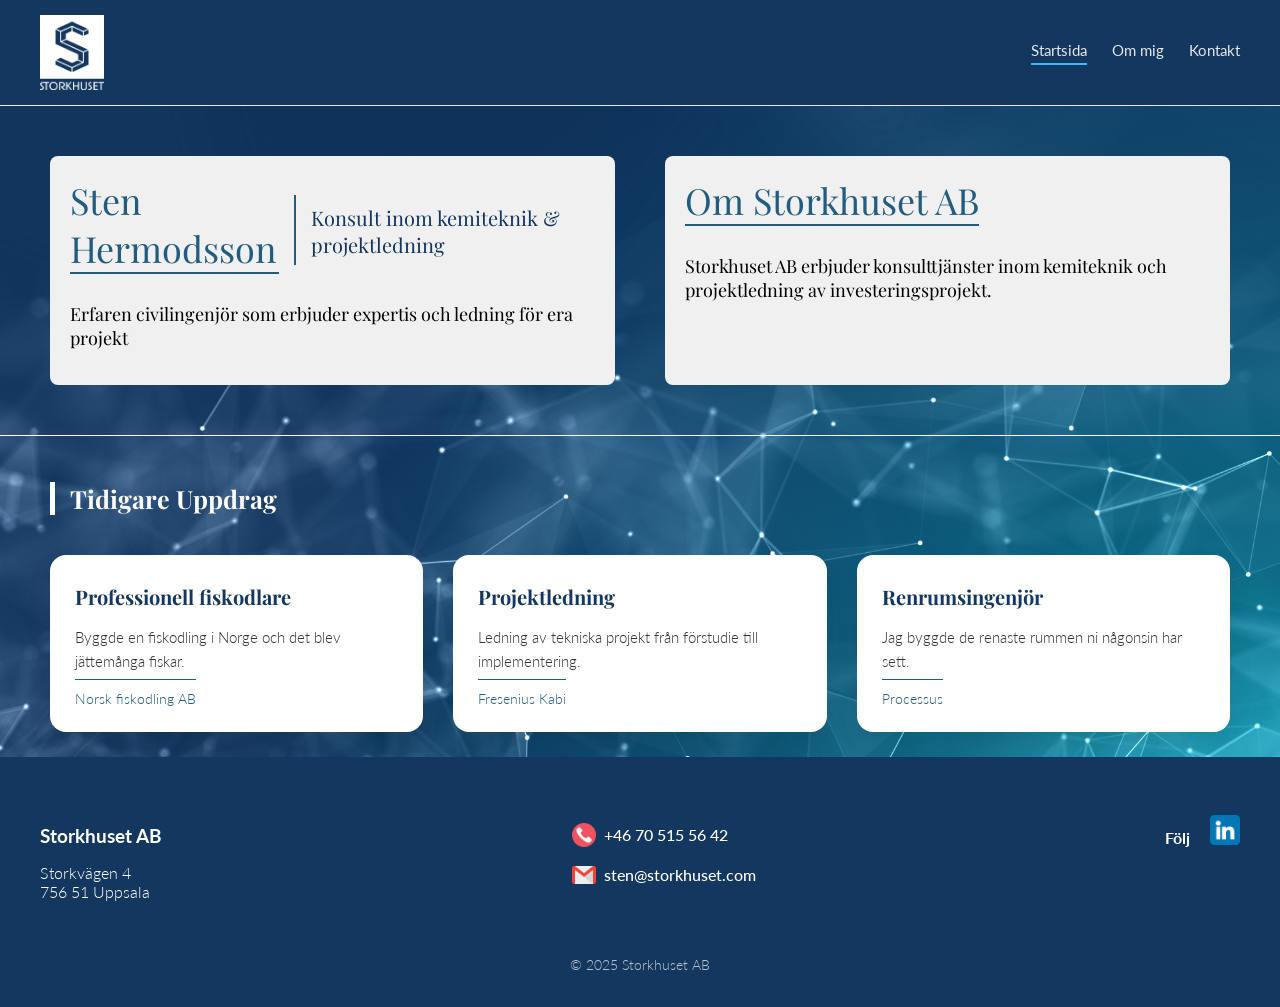
<file: index.html>
<!DOCTYPE html>
<html lang="sv">

<head>
  <link href="https://fonts.googleapis.com/css2?family=Lato:wght@300;400;700&family=Playfair+Display:wght@400;700&display=swap" rel="stylesheet">
<link rel="icon" type="image/png" href="img/loggalink.png">
  <meta charset="UTF-8">
  <meta name="viewport" content="width=device-width, initial-scale=1.0">
  <title>Storkhuset</title>
  <link rel="stylesheet" href="style.css">
</head>

<body>

<header class="site-header">
  <div class="header-inner">

    <div class="logo-area">
      <img src="img/logga.png" alt="Logga" class="logga">
    </div>

    <nav class="main-nav">
      <a href="index.html" class="nav-box active">Startsida</a>
      <a href="about.html" class="nav-box">Om mig</a>
      <a href="kontakt.html"  class="nav-box">Kontakt</a>
    </nav>

  </div>
</header>

  <main>
    <div class = "intro">
    <div class="name-card">
      <div class="name-card2">
    <h1> Sten Hermodsson </h1>
    <span class="divider"></span>
    <h2> Konsult inom kemiteknik & projektledning</h2>
  </div>
    <h3> Erfaren civilingenjör som erbjuder expertis och ledning för era projekt </h3>
    </div>


  <div class="company-card">
    <h1>Om Storkhuset AB</h1>
    <h3> Storkhuset AB erbjuder konsulttjänster inom kemiteknik och projektledning av investeringsprojekt.  </h3>
  </div>
</div>

<section class="projects">
  <h2>Tidigare Uppdrag</h2>

  <div class="project-grid">
    <div class="project-bubble">
      <h3>Professionell fiskodlare</h3>
      <p>Byggde en fiskodling i Norge och det blev jättemånga fiskar. </p>
      <span class="project-meta">Norsk fiskodling AB</span>
    </div>

    <div class="project-bubble">
      <h3>Projektledning</h3>
      <p>Ledning av tekniska projekt från förstudie till implementering.</p>
      <span class="project-meta">Fresenius Kabi</span>
    </div>

    <div class="project-bubble">
      <h3>Renrumsingenjör</h3>
      <p>Jag byggde de renaste rummen ni någonsin har sett.</p>
      <span class="project-meta">Processus</span>
    </div>
  </div>
</section>
   

  </main>


  <footer class="site-footer">

    <div class="footer-inner">
  
      <div class="footer-col">
        <h3>Storkhuset AB</h3>
        <p>
          Storkvägen 4<br>
          756 51 Uppsala
        </p>
      </div>
  
      <div class="footer-col">
        <p class="contact-item">
         <img src="img/phone-call.png" alt="phone" class="icon"> 
        <a href="tel:+46705155642" class="contact-link">
          +46 70 515 56 42
        </a>
      </p>
        <p class="contact-item">
        <img src="img/gmail.png" alt="mail" class="icon">
        <a href="mailto:sten@storkhuset.com" class="contact-link">
        sten@storkhuset.com
      </a>
      </p>
      </div>

      <div class="footer-col">
        <div class="follow-row">
          <h4>Följ</h4>
          <a href="https://www.linkedin.com">
            <img src="img/linkedin.png" alt="LinkedIn" class="icon">
          </a>
        </div>
      </div>
  
    </div>
  
    <p class="footer-copy">© 2025 Storkhuset AB</p>
  
  </footer>
</body>


</html>
</file>
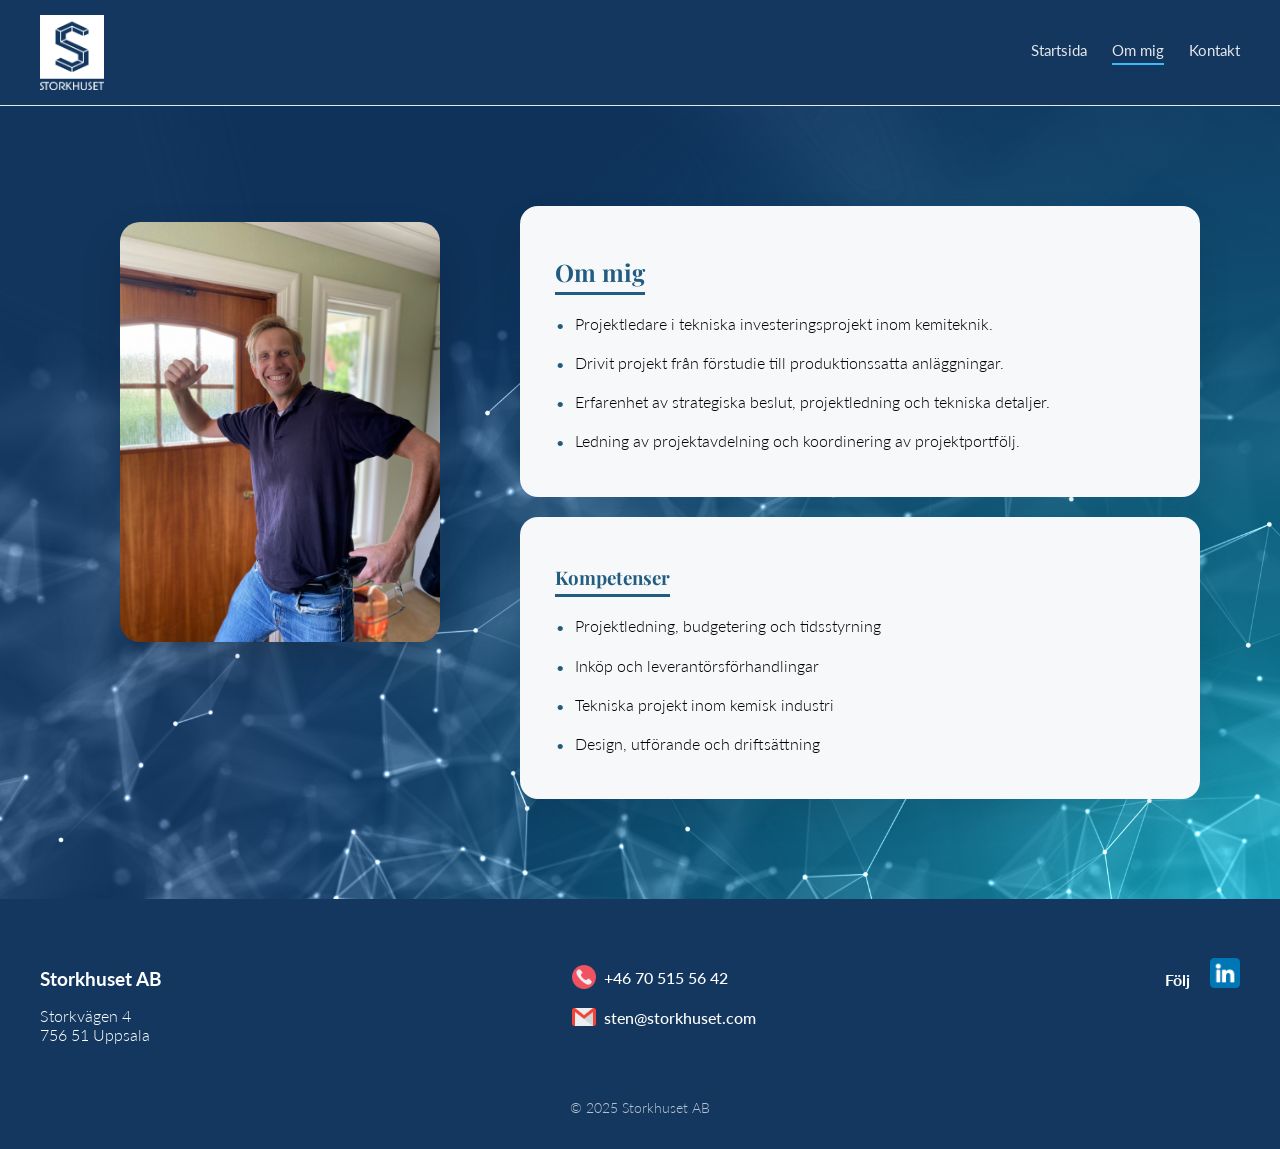
<file: about.html>
<!DOCTYPE html>
<html lang="sv">

<head>
  <link href="https://fonts.googleapis.com/css2?family=Lato:wght@300;400;700&family=Playfair+Display:wght@400;700&display=swap" rel="stylesheet">
<link rel="icon" type="image/png" href="img/loggalink.png">
  <meta charset="UTF-8">
  <meta name="viewport" content="width=device-width, initial-scale=1.0">
  <title>Storkhuset</title>
  <link rel="stylesheet" href="style.css">
</head>

<body>

<header class="site-header">
  <div class="header-inner">

    <div class="logo-area">
      <img src="img/logga.png" alt="Logga" class="logga">
    </div>

    <nav class="main-nav">
      <a href="index.html" class="nav-box">Startsida</a>
      <a href="about.html" class="nav-box active">Om mig</a>
      <a href="kontakt.html"  class="nav-box">Kontakt</a>
    </nav>

  </div>
</header>

<main>

    <section class="about-section">
        <figure class="profile-figure">
          <img src="img/profile.png" alt="Profilbild">
        </figure>
      
        <div class="about-content">
          <div class="bubble about-text">
            <h2>Om mig</h2>
            <ul>
              <li>Projektledare i tekniska investeringsprojekt inom kemiteknik.</li>
              <li>Drivit projekt från förstudie till produktionssatta anläggningar.</li>
              <li>Erfarenhet av strategiska beslut, projektledning och tekniska detaljer.</li>
              <li>Ledning av projektavdelning och koordinering av projektportfölj.</li>
            </ul>
          </div>
      
          <div class="bubble competencies">
            <h3>Kompetenser</h3>
            <ul>
              <li>Projektledning, budgetering och tidsstyrning</li>
              <li>Inköp och leverantörsförhandlingar</li>
              <li>Tekniska projekt inom kemisk industri</li>
              <li>Design, utförande och driftsättning</li>
            </ul>
          </div>
        </div>
      </section>
      
  

</main>

<footer class="site-footer">

    <div class="footer-inner">
  
      <div class="footer-col">
        <h3>Storkhuset AB</h3>
        <p>
          Storkvägen 4<br>
          756 51 Uppsala
        </p>
      </div>
  
      <div class="footer-col">
        <p class="contact-item">
         <img src="img/phone-call.png" alt="phone" class="icon"> 
        <a href="tel:+46705155642" class="contact-link">
          +46 70 515 56 42
        </a>
      </p>
        <p class="contact-item">
        <img src="img/gmail.png" alt="mail" class="icon">
        <a href="mailto:sten@storkhuset.com" class="contact-link">
        sten@storkhuset.com
      </a>
      </p>
      </div>

      <div class="footer-col">
        <div class="follow-row">
          <h4>Följ</h4>
          <a href="https://www.linkedin.com">
            <img src="img/linkedin.png" alt="LinkedIn" class="icon">
          </a>
        </div>
      </div>
  
    </div>
  
    <p class="footer-copy">© 2025 Storkhuset AB</p>
  
  </footer>
</body>


</html>
</file>
<file: style.css>
/* ALLMÄN */
html, body {
  height: 100%;
  margin: 0;
  
}

body {
  display: flex;
  flex-direction: column;
  font-family: 'Lato', sans-serif;
  font-weight: 300;
  
}

main {
  flex: 1;
  background-image: url("img/background.png");
  background-size: cover;      
  background-position: center; 
}

.intro {
  display: flex;
  gap: 50px; 
  padding: 50px;
  flex-wrap: wrap;
  border-bottom: 1px solid white;
  
}

.name-card, .company-card {
  background-color: #f0f0f0; 
  padding: 20px;
  border-radius: 8px;
  flex: 1; 
  min-width: 100%; 
  font-family: 'Playfair Display', serif;
  font-weight: 400; /* elegant men inte för tjock */
  min-width: 0; 
}

.name-card:hover {
  transform: translateY(-6px);              
  box-shadow: 0 14px 30px rgba(0,0,0,0.12); 
}

.company-card:hover {
  transform: translateY(-6px);              
  box-shadow: 0 14px 30px rgba(0,0,0,0.12); 
}

/* Själva länken */
.contact-link {
  color: white;          /* eller samma färg som texten */
  text-decoration: none; /* ta bort blå underline */
  font-weight: 500;
}

/* Hover-effekt (valfri men snygg) */
.contact-link:hover {
  text-decoration: underline;
  opacity: 0.9;
}


/* ------------------ About Section Layout ------------------ */
.about-section {
  display: flex;
  gap: 40px;
  align-items: flex-start;
  padding: 100px 80px;
  max-width: 1200px;
  margin: 0 auto;
  flex-wrap: wrap;
}

/* Profilbild */
.profile-figure {
  width: 320px;
  height: 420px;
  border-radius: 20px;
  overflow: hidden;
  flex-shrink: 0;
  box-shadow: 0 20px 40px rgba(0,0,0,0.15);
}

.profile-figure img {
  width: 100%;
  height: 100%;
  object-fit: cover;
  display: block;
}

/* Bubblor bredvid profilbilden */
.about-content {
  display: flex;
  flex-direction: column;
  gap: 20px;
  flex: 1;
  min-width: 250px;
}


/* Enskild bubbla */
.bubble {
  background-color: #f7f8fa;
  border-radius: 18px;
  padding: 30px 35px;
  box-shadow: 0 15px 35px rgba(0,0,0,0.08);
}

/* Rubriker */
.about-text h2,
.competencies h3 {
  font-family: 'Playfair Display', serif;
  color: #225d81;
  margin-bottom: 15px;
  border-bottom: 3px solid #225d81;
  display: inline-block;
  padding-bottom: 4px;
}

/* Listor / punkter */
.about-text ul,
.competencies ul {
  list-style: none;
  padding-left: 0;
  margin: 0;
}

.about-text li,
.competencies li {
  font-family: 'Lato', sans-serif;
  font-size: 16px;
  line-height: 1.7;
  margin-bottom: 12px;
  padding-left: 20px;
  position: relative;
}

.about-text li::before,
.competencies li::before {
  content: "•";
  position: absolute;
  left: 0;
  color: #225d81;
  font-size: 18px;
}




.name-card h1
,
.company-card h1 {
  font-size: 36px;
  margin: 0 0 10px 0;
  border-bottom: 2px solid #225d81;
  display: inline-block;
  color:  #225d81;
  font-family: 'Playfair Display', serif;
  font-weight: 400; /* elegant men inte för tjock */
}

.name-card h2
,
.company-card  h2 {
  font-family: 'Playfair Display', serif;
  font-size: 20px;
  margin-bottom: 15px; 
  color: #13375f;    
  font-weight: 400; /* elegant men inte för tjock */
}

.name-card2 .divider {
  display: inline-block;
  width: 2px;                /* tjocklek på linjen */
  height: 70px;              /* höjd på linjen */
  background-color: #225d81; /* färg på linjen */
}
.name-card2  {
  display: flex;
  align-items: center;       /* centrerar vertikalt */
  gap: 15px; 
}
.name-card h3
,
.company-card  h3 {
  font-size: 18px;
  margin-bottom: 15px;   
  font-family: 'Playfair Display', serif;
  font-weight: 400; /* elegant men inte för tjock */    
}

.projects {
  padding: 25px 50px;
}

.projects h2 {
  font-family: 'Playfair Display', serif;
  font-size: 25px;
  color: white;
  margin-bottom: 40px;
  border-left: 5px solid white;
  padding-left: 15px;
}

.project-grid {
  display: grid;
  grid-template-columns: repeat(auto-fit, minmax(250px, 1fr));
  gap: 30px;
}

.project-bubble {
  background-color: #ffffff;
  border-radius: 16px;
  padding: 25px;
  box-shadow: 0 10px 25px rgba(0,0,0,0.08);
  padding-top: 8px;

}

.project-bubble h3 {
  font-family: 'Playfair Display', serif;
  font-size: 20px;
  margin-bottom: 10px;
  color: #13375f;
}

.project-bubble p {
  font-family: 'Lato', sans-serif;
  font-size: 15px;
  color: #333;
  line-height: 1.6;
}

.project-meta {
  font-family: 'Lato', sans-serif;
  font-size: 14px;
  color: #225d81;
  border-top: 1px solid #225d81;
  padding-top: 10px;
  margin-top: auto; /* trycker ner företaget längst ner */
}

.project-bubble:hover {
  transform: translateY(-6px);              /* lyfter boxen */
  box-shadow: 0 14px 30px rgba(0,0,0,0.12); /* tydligare skugga */
}

.site-header {
  background-color: #13375f;
  color: #ffffff;
  padding: 15px 30px;
  border-bottom: 1px solid #e5e7eb;
}

.header-inner {
  max-width: 1200px;
  margin: 0 auto;
  display: flex;
  justify-content: space-between;
  align-items: center;
}

/* Logga + text */
.logo-area {
  display: flex;
  align-items: center;
  gap: 15px;
}

.logga {
  height: 75px;
  width: auto;
}

.logo-area h1 {
  font-size: 1.4rem;
  margin: 0;
  color: #111827;
}


.site-footer {
  background-color: #13375f;
  color: #ffffff;
  padding: 50px 20px 20px;
}

.footer-inner {
  max-width: 1200px;
  margin: 0 auto;
  display: flex;
  justify-content: space-between;
  gap: 40px;
}

.footer-col h3,
.footer-col h4 {
  margin-bottom: 10px;
}

.footer-social img {
  width: 28px;
}

.footer-copy {
  text-align: center;
  margin-top: 40px;
  font-size: 0.85rem;
  opacity: 0.7;
}

.contact-item {
  display: flex;
  align-items: center;
  gap: 8px;   /* avstånd mellan ikon och text */
  margin-bottom: 8px;
}

.contact-item .icon {
  width: 24px;
  height: 24px;
  object-fit: contain;
}

.follow-row {
  display: flex;
  align-items: center; 
  gap: 20px;           
}
.follow-row .icon {
  width: 30px;  
  height: 30px;
  object-fit: contain;
}
.main-nav {
  display: flex;
  gap: 15px;
}

.main-nav {
  display: flex;
  gap: 25px;
}

.nav-box {
  text-decoration: none;
  color: #e5e7eb;
  font-size: 0.95rem;
  font-weight: 400;
  padding-bottom: 4px;
  border-bottom: 2px solid transparent;
  transition: border-color 0.2s ease, opacity 0.2s ease;
}

/* Hover */
.nav-box:hover {
  opacity: 0.8;
}

/* Aktiv sida */
.nav-box.active {
  border-bottom: 2px solid #38bdf8;
}

.contact-page {
  max-width: 600px;
  margin: 60px auto;
  padding: 30px;
}

.contact-page h2 {
  text-align: center;
  margin-bottom: 30px;
  color: white;
}

#kontaktForm {
  display: flex;
  flex-direction: column;
  gap: 15px;
}

#kontaktForm input,
#kontaktForm textarea {
  padding: 12px;
  border-radius: 8px;
  border: 2px solid #ccc;
  font-size: 1rem;
}

#kontaktForm button {
  background: #005a96;;
  color: white;
  border: none;
  padding: 14px;
  border-radius: 8px;
  cursor: pointer;
  font-size: 1rem;
}

#status {
  color: white;
  margin-top: 10px;
  font-weight: 500;
}

#kontaktForm button:hover {
  background: #005a96;
}

#status {
  margin-top: 10px;
  font-weight: 500;
}

#kontaktForm label {
  color: #ffffff;      /* vit text */
  font-weight: 600;
}








@media (max-width: 768px) {
  .header-inner {
    flex-direction: column;
    gap: 15px;
  }
}

.site-header {
  position: sticky;
  top: 0;
  z-index: 1000;
}

.footer-copy{
  color: white;
}


@media (max-width: 768px) {
  .about-section {
    flex-direction: column;
    align-items: center;
    padding: 50px 20px;
  }

  .profile-figure {
    width: 50px;   /* mindre bild på mobil */
    margin-bottom: 20px;
  }

  .about-content {
    width: 100%;
  }
}

  




@media (max-width: 768px) {
  .footer-inner {
    flex-direction: column;
    align-items: flex-start;
    gap: 30px;
  }

  .follow-row {
    gap: 10px;
  }

  .follow-row .icon {
    width: 26px;
    height: 26px;
  }
}

@media (max-width: 600px) {

  /* Intro-sektionen */
  .intro {
    flex-direction: column;
    padding: 20px;
    gap: 20px;
  }

  /* Name & company cards */
  .name-card,
  .company-card {
    min-width: 0;          /* 🔑 detta fixar overflow */
    width: 100%;
    padding:3px;
  }

  .name-card h1,
  .company-card h1 {
    font-size: 26px;
  }

  .name-card h2,
  .company-card h2 {
    font-size: 18px;
  }
}
@media (max-width: 600px) {

  .profile-figure {
    width: 100%;
    max-width: 280px;
    height: auto;
    aspect-ratio: 3 / 4;
  }

  .profile-figure img {
    height: 100%;
  }
}
</file>
